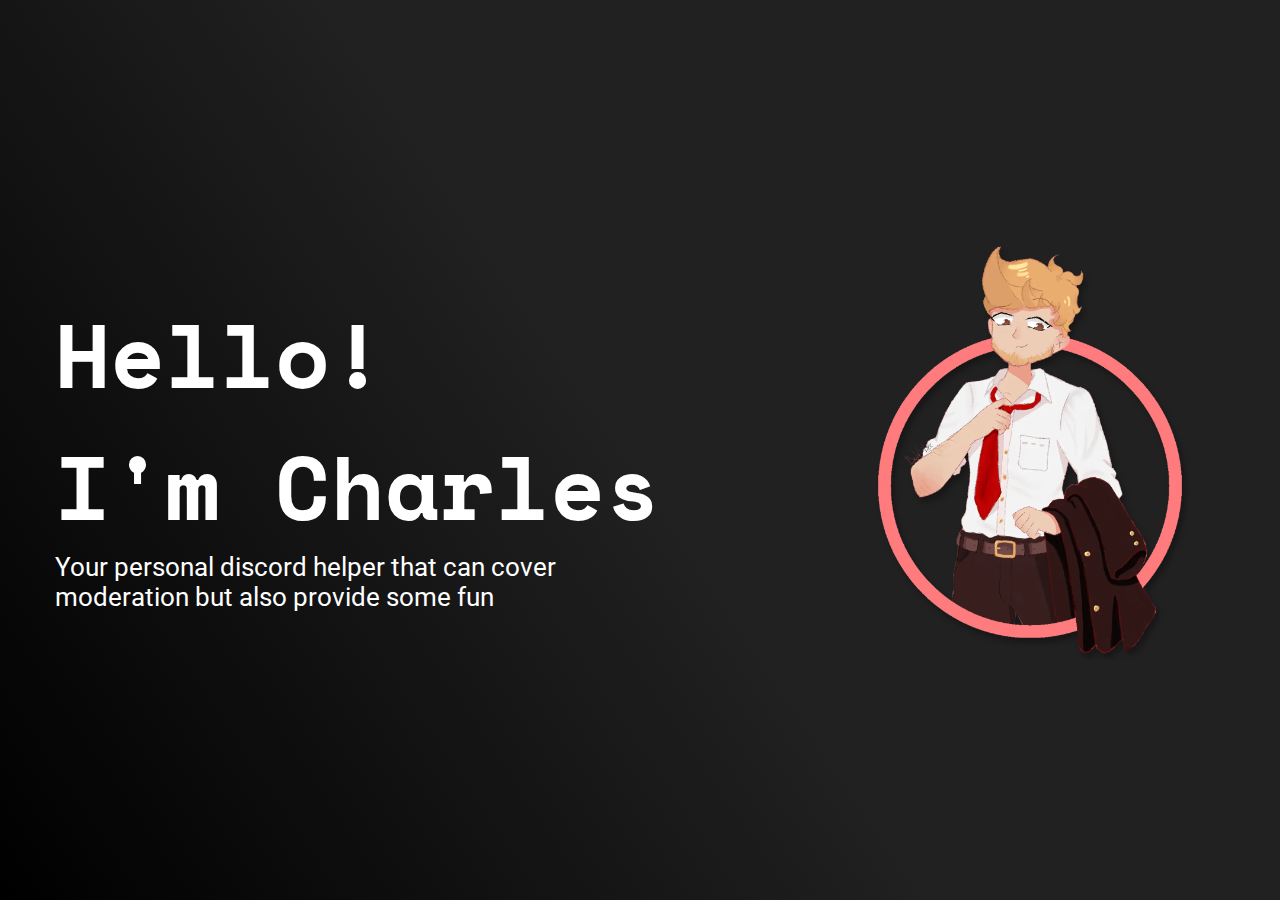
<file: index.html>
<!DOCTYPE html>
<html lang="en" translate="no">
<head>
    <meta charset="UTF-8">
    <meta http-equiv="X-UA-Compatible" content="IE=edge">
    <meta name="viewport" content="width=device-width, initial-scale=1.0">
    <title>Charles</title>
    <link rel="stylesheet" href="style.css">
    <link rel="icon" href="assets/Logo-Mislead.png" type="image/x-icon">
    <meta property="og:title" content="Charles bot - Mislead">
    <meta property="og:description" content="Charles, your friendly discord companion">
    <meta property="og:image" content="https://charles.mislead.dev/assets/charles.png">
</head>
<body>
    <section class="main">
        <img class="charles" src="./assets/charles.webp">
        <h1>Hello!<br>I'm Charles</h1>
        <p class="info">Your personal discord helper that can cover moderation but also provide some fun</p>
    </section>
</body>
</html>
</file>
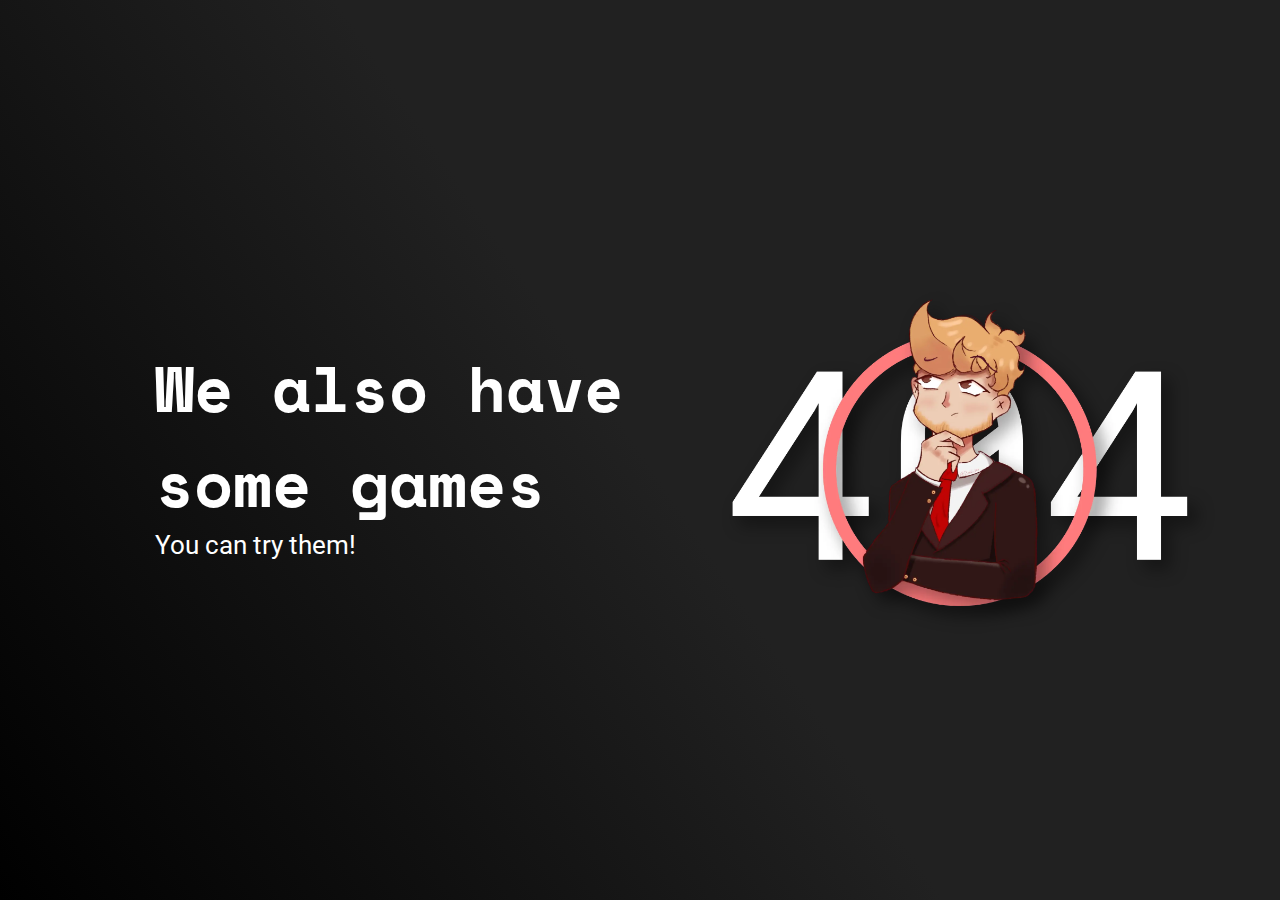
<file: games.html>
<!DOCTYPE html>
<html lang="en" translate="no">
<head>
    <meta charset="UTF-8">
    <meta http-equiv="X-UA-Compatible" content="IE=edge">
    <meta name="viewport" content="width=device-width, initial-scale=1.0">
    <title>404 Erro</title>
    <link rel="stylesheet" href="404.css">
</head>
<body>
    <img class="charles" src="./assets/charlesthink.webp">
    <h1>We also have some games</h1>
    <p class="info">You can try them!</p>
</body>
</html>
</file>
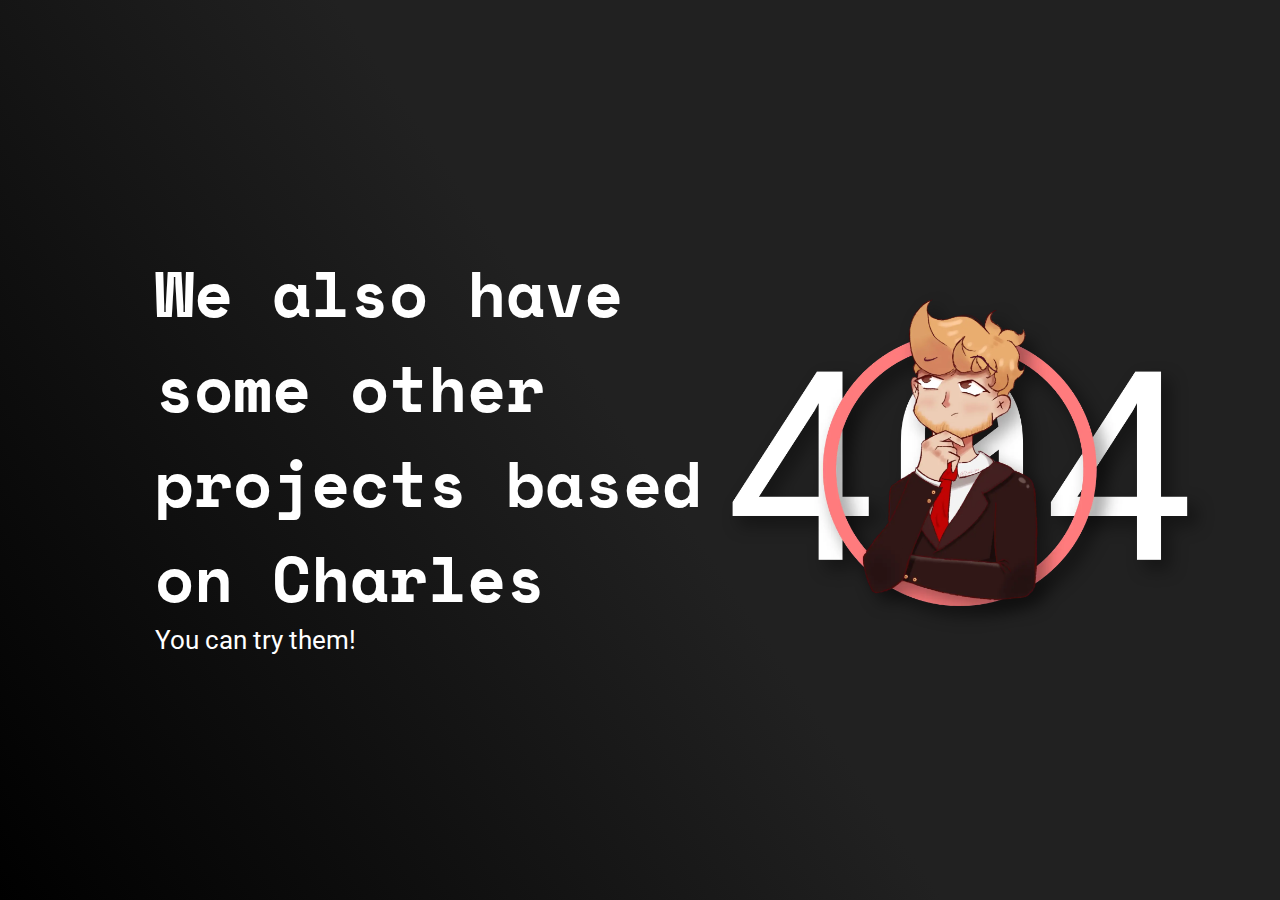
<file: projects.html>
<!DOCTYPE html>
<html lang="en" translate="no">
<head>
    <meta charset="UTF-8">
    <meta http-equiv="X-UA-Compatible" content="IE=edge">
    <meta name="viewport" content="width=device-width, initial-scale=1.0">
    <title>404 Erro</title>
    <link rel="stylesheet" href="404.css">
</head>
<body>
    <img class="charles" src="./assets/charlesthink.webp">
    <h1>We also have some other projects based on Charles</h1>
    <p class="info">You can try them!</p>
</body>
</html>
</file>
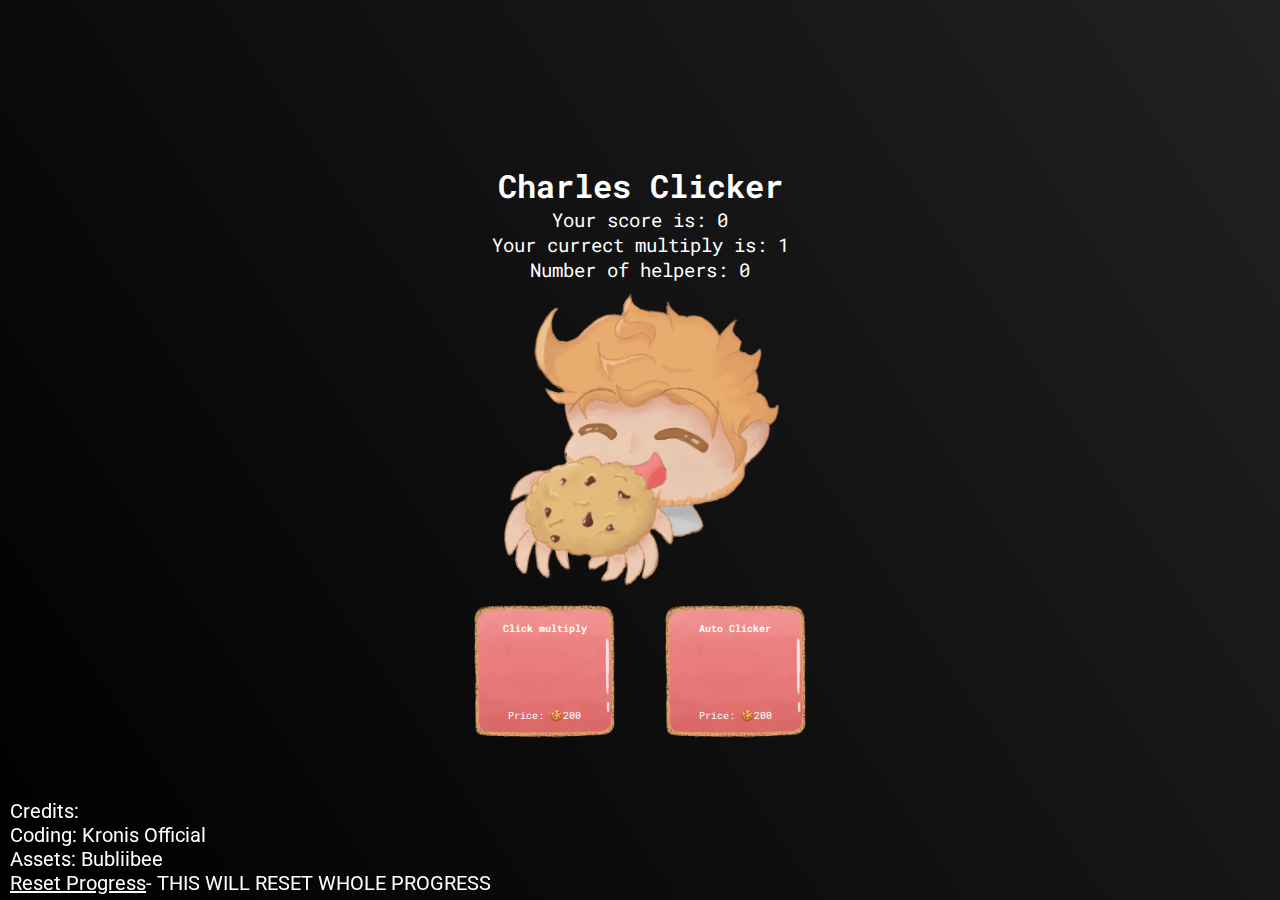
<file: games/cookies.html>
<!DOCTYPE html>
<html lang="en">
  <head>
    <meta charset="UTF-8" />
    <link rel="icon" type="image/svg+xml" href="./assets/Logo-Mislead.d4c82147.webp" />
    <meta name="viewport" content="width=device-width, initial-scale=1.0" />
    <link rel="preconnect" href="https://fonts.googleapis.com">
    <link rel="preconnect" href="https://fonts.gstatic.com" crossorigin>
    <link href="https://fonts.googleapis.com/css2?family=Roboto+Mono&display=swap" rel="stylesheet">
    <link rel="preconnect" href="https://fonts.googleapis.com">
    <link rel="preconnect" href="https://fonts.gstatic.com" crossorigin>
    <link href="https://fonts.googleapis.com/css2?family=Roboto+Mono&family=Roboto:ital,wght@0,100;0,300;1,400&display=swap" rel="stylesheet">
    <link rel="preconnect" href="https://fonts.googleapis.com">
    <link rel="preconnect" href="https://fonts.gstatic.com" crossorigin>
    <link href="https://fonts.googleapis.com/css2?family=Roboto+Mono:wght@100;400&display=swap" rel="stylesheet">
    <title>Charles Clicker</title>
    <script type="module" crossorigin src="./assets/index.c892d5ec.js"></script>
    <link rel="stylesheet" href="./assets/index.98ed1e82.css">
    <meta property="og:title" content="Charles Clicker - Mislead Studio">
    <meta property="og:description" content="One of our fun projects. The recreation of well-known Cookie Clicker">
    <meta property="og:image" content="https://charles.mislead.dev/games/assets/cookie.57cb66af.png">
    <meta name="description" content="Charles Cookie clicker based of the Cookie clicker. This is just a small project and will most likely will not be updated. Author: TheKronis">
  </head>
  <body>
    <div id="root"></div>
  </body>
</html>
</file>
<file: style.css>
@import url('https://fonts.googleapis.com/css2?family=Space+Mono:wght@400;700&display=swap');
@import url('https://fonts.googleapis.com/css2?family=Roboto:wght@100;300&display=swap');

html {
    padding: 0;
    margin: 0;
    scroll-behavior: smooth;
    background: rgb(0,0,0);
    background: linear-gradient(56deg, rgba(0,0,0,1) 0%, rgba(33,33,33,1) 50%);
}

body {
    height: auto;
    display: flex;
    flex-direction: column;
    padding: 0;
    margin: 0;

    user-select: none;
}

.main {
    height: 100vh;
    display: flex;
    flex-direction: column;
    justify-content: center;
}

.more {
    height: 100vh;
    display: flex;
}

h1 {
    display: flex;
    font-family: 'Space Mono', monospace;
    color: #FFFF;
    font-size: 7vw;
    margin: 0;
    margin-left: 55px;

}

.info {
    display: flex;
    font-family: 'Roboto', sans-serif;
    color: #FFFF;
    font-size: 2vw;
    margin: 0;
    margin-left: 55px;
    width: 40%;
}

.charles {
    width: 25vw;
    position: absolute;
    right: 7%;
    pointer-events: none
}

.learnmore {
    width: 250px;
    height: 75px;
    border-radius: 50px;
    display: flex;
    justify-content: center;
    align-items: center;
    align-self: center;
    position: absolute;
    bottom: 50px;
    border: 5px solid #FF7F7F;
    text-decoration: none;
}

.learnmore>p {
    font-family: 'Roboto', sans-serif;
    color: #FFFF;
    font-size: 40px;
}

.more {
    padding-top: 50px;
    margin-top: 200px;
    display: flex;
    flex-direction: column;
    height: 100%;
}

.left {
    display: flex;
    width: 100%;
    height: 400px;
    align-self: flex-start;
    align-items: center;

}

.left>img {
    margin-left: 55px;
    border-radius: 15px;
    width: auto;
    height: 15vh;
}

.left>p {
    margin-left: 15px;
    color: #FFFF;
    font-family: "Roboto";
    font-size: 40px;
}

.right {
    display: flex;
    align-self: flex-end;
    width: 40%;
    height: 400px;
    background-color: rgb(38, 0, 255);
}
</file>
<file: 404.css>
@import url('https://fonts.googleapis.com/css2?family=Space+Mono:wght@400;700&display=swap');
@import url('https://fonts.googleapis.com/css2?family=Roboto:wght@100;300&display=swap');

html {
    height: 100%;
}

body {
    height: 100%;
    display: flex;
    flex: 1;
    padding: 0;
    margin: 0;
    background: rgb(0,0,0);
    background: linear-gradient(56deg, rgba(0,0,0,1) 0%, rgba(33,33,33,1) 50%);
    user-select: none;
    flex-direction: column;
    justify-content: center;
}

img {
    width: 40vw;
    position: absolute;
    right: 5%;
    pointer-events: none
}

h1 {
    display: flex;
    font-family: 'Space Mono', monospace;
    color: #FFFF;
    width: 50vw;
    font-size: 5vw;
    margin: 0;
    margin-left: 155px;
}

body>p {
    display: flex;
    font-family: 'Roboto', sans-serif;
    color: #FFFF;
    font-size: 2vw;
    margin: 0;
    margin-left: 155px;
    width: 40%;
}

.back {
    width: 20vw;
    height: 4vw;
    border-radius: 50vw;
    display: flex;
    justify-content: center;
    align-items: center;
    align-self: center;
    position: absolute;
    bottom: 50px;
    border: 0.4vw solid #FF7F7F;
    text-decoration: none;
}

.back>p {
    font-family: 'Roboto', sans-serif;
    color: #FFFF;
    font-size: 2.5vw;

}

@media screen and (max-width: 700px) {
    body {
        flex-direction: column;
        width: 100%;
        height: 100%;

    }
    img {
        position: relative;
        align-self: center;
        right: auto;
        width: 80vw;
    }

    h1 {
        align-self: center;
        text-align: center;
        margin: 0;
        font-size: 10vw;
        width: 80%;
    }

    body>p {
        width: auto;
        text-align: center;
        align-self: center;
        margin: 0;
        font-size: 5vw;
    }

    .back {
        width: 60vw;
        height: 12vw; 
        border: 0.7vw solid #FF7F7F;
    }

    .back>p {
        font-size: 6vw;
    }

}
</file>
<file: games/assets/index.98ed1e82.css>
@import"https://css.gg/css?=|instagram";

body {
	margin: 0;
	font-family: -apple-system, BlinkMacSystemFont, Segoe UI, Roboto, Oxygen, Ubuntu, Cantarell, Fira Sans, Droid Sans, Helvetica Neue, sans-serif;
	-webkit-font-smoothing: antialiased;
	-moz-osx-font-smoothing: grayscale;
    width: 100%;
    height: 100%;
}

#root {
    height: 100%;
}

code {
	font-family: source-code-pro, Menlo, Monaco, Consolas, Courier New, monospace
}

* {
	padding: 0;
	margin: 0;
	user-select: none
}

html {
    background: rgb(0,0,0);
    background: linear-gradient(56deg, rgba(0,0,0,1) 0%, rgba(33,33,33,1) 100%);
	background-repeat: no-repeat;
	background-attachment: fixed;
    height: 100%;
}

.App {
    display: flex;
    justify-content: center;
    align-items: center;
    height: 99%;
}

main>h1 {
	margin-bottom: 0;
	font-family: Roboto Mono, monospace;
	font-size: 2.5vw;
}

main>p {
	font-size: 1.5vw;
}

.App>main {
	display: flex;
	justify-content: center;
	flex-direction: column;
	align-items: center;
	text-align: center;
	margin-top: 15px;
	height: 100%;
	color: #fff;
	font-family: Roboto Mono
}

.App>main>div>img {
	cursor: pointer;
	display: flex;
	margin-top: 10px;
	width: 23vw;
	height: 23vw;
	transition-duration: 80ms
}

.App>main>div>img:active {
	transform: scale(.95);
	transition-duration: 80ms
}

main {
	display: flex;
	flex-direction: row
}

.Shop {
	display: flex;
	flex-wrap: wrap;
	gap: 50px;
    padding-top: 15px;
}

.Upgrade {
	display: flex;
	height: 11vw;
	width: 11vw;
	justify-content: center;
	flex-direction: row;
	text-align: center
}

a {
	text-decoration: none;
	color: #fff
}

a:hover {
	color: #ff7a7a;
	text-decoration: underline
}

.Upgrade>.Button {
	display: flex;
	position: relative;
	height: 11vw;
	width: 11vw;
}

.Upgrade>p {
	display: flex;
	position: absolute;
	align-self: flex-end;
	margin-bottom: 20px;
	font-size: 0.8vw;
}

.Upgrade>h1 {
	font-size: 0.8vw;
	align-self: start;
    margin-top: 20px;
	display: flex;
	position: absolute
}

.Upgrade:active {
	transform: scale(.95);
	transition-duration: 80ms
}

.pointer {
	position: relative;
	height: 10px;
	width: 10px
}

.pointer>img {
	height: 150px
}

footer {
	font-size: 20px;
	display: flex;
	flex-direction: column;
	left: 10px;
	bottom: 5px;
	color: #fff;
	font-family: Roboto;
	position: fixed;
	float: center;
	width: 100%
}

.Error {
	display: block;
	position: absolute;
	width: 350px;
	height: 150;
	background-color: red
}

.reset {
	text-decoration: underline;
	width: 150px
}

@media screen and (max-width: 900px) {

    main>h1 {
        margin-top: 20px;
        margin-bottom: 0;
        font-size: 10vw;
    }
    
    .App>main>div>img {
        cursor: pointer;
        display: flex;
        margin-top: 30px;
        width: 50vw;
        height: 50vw;
        transition-duration: 80ms;
        -webkit-tap-highlight-color: transparent;
    }
    
    main>p {
        font-size: 5vw;
    }

    .Shop{
        display: flex;
        flex-direction: row;
        padding-top: 25px;
    }

    .Upgrade {
        height: 25vw;
        width: 25vw;
    }

    .Upgrade>.Button {
        height: 25vw;
        width: 25vw;
    }

    .Upgrade>h1 {
        font-size: 2.5vw;
    }
    .Upgrade>p {
        font-size: 2.5vw;
    }

    footer {
        font-size: 3vw;
        display: flex;
        flex-direction: column;
        left: 10px;
        bottom: 5px;
        color: #fff;
        font-family: Roboto;
        position: fixed;
        float: center;
        width: 100%
    }
    
}
</file>
